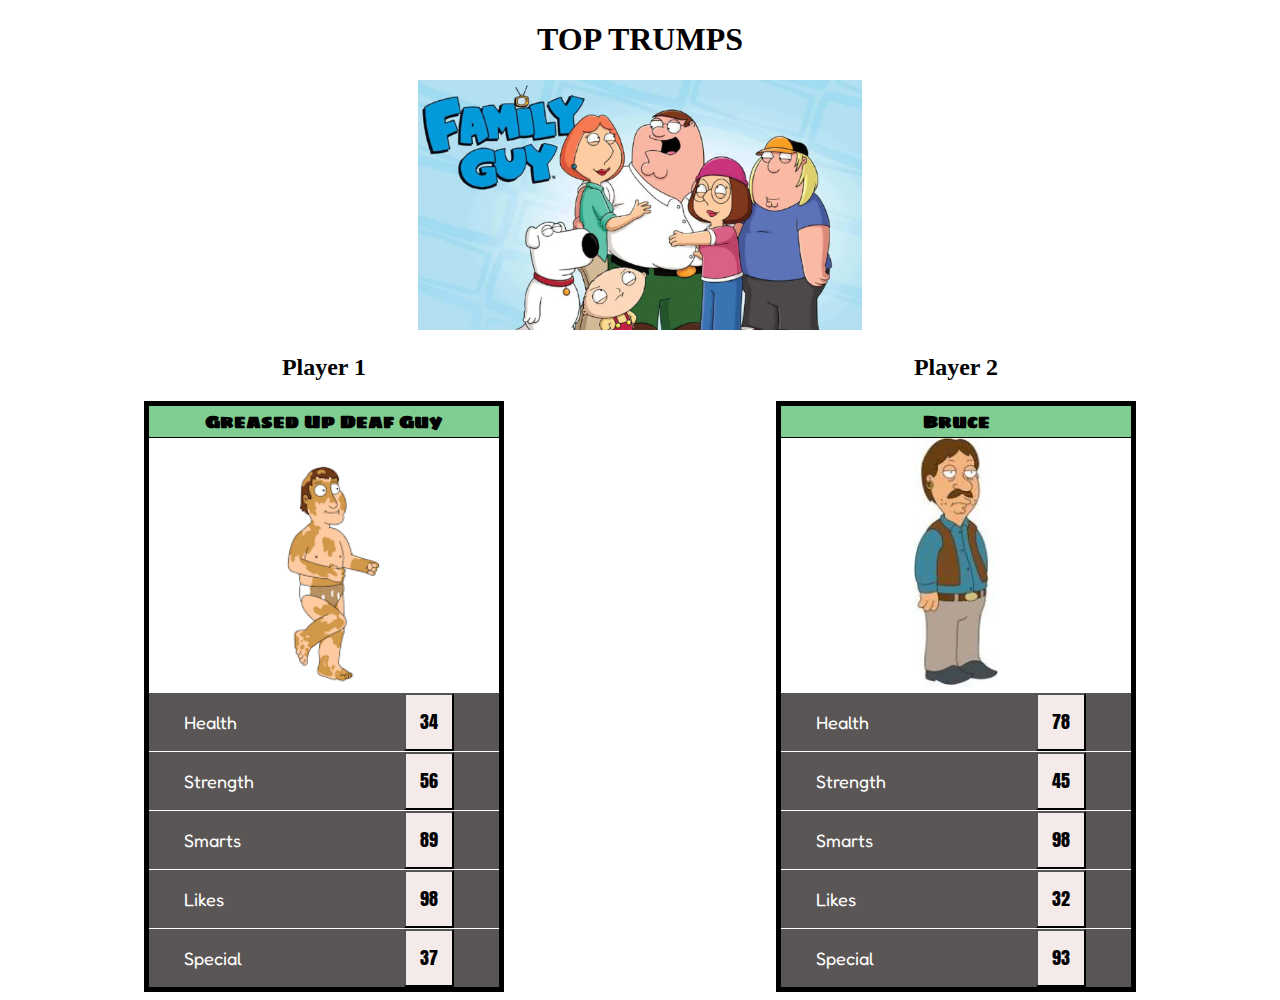
<file: top-trumps/index.html>
<!DOCTYPE html>
<html lang="en">

<head>
    <meta charset="UTF-8">
    <meta name="viewport" content="width=device-width, initial-scale=1.0">
    <meta http-equiv="X-UA-Compatible" content="ie=edge">
    <link rel="stylesheet" href="main.css">
    <title>Top Trumps</title>
</head>

<body>

    <h1>TOP TRUMPS</h1>
    <img class="deckBackground" src="./img/familyGuy/fgBackground.jpg" alt="">

    <div class="playerContainer">
        <h2 class="player1Name">Player 1</h2>
        <h2 class="player2Name">Player 2</h2>
    </div>

    <div class="mainContainer">

        <div class="p1Container">
            <h3 id="p1CardName">P1 Card Name</h3>
            <img id="p1CardImg" src="" alt="Player 1's Card">

            <!-- <div id="p1StatName1"><span>StatN 1</span><button id="p1StatValue1">StatV 1<button></div> -->

            <div class="p1Stats">

                <div class="statNameVal">
                    <p id="p1StatName1">StatN 1</p>
                    <button id="p1StatValue1">StatV 1</button>
                </div>
                <div class="statNameVal">
                    <p id="p1StatName2">StatN 1</p>
                    <button id="p1StatValue2">StatV 1</button>
                </div>
                <div class="statNameVal">
                    <p id="p1StatName3">StatN 1</p>
                    <button id="p1StatValue3">StatV 1</button>
                </div>
                <div class="statNameVal">
                    <p id="p1StatName4">StatN 1</p>
                    <button id="p1StatValue4">StatV 1</button>
                </div>
                <div class="statNameVal">
                    <p id="p1StatName5">StatN 1</p>
                    <button id="p1StatValue5">StatV 1</button>
                </div>
            </div>

        </div>

        <div class="p2Container">
            <h3 id="p2CardName">P2 Card Name</h3>
            <img id="p2CardImg" src="" alt="Player 2's Card">

            <div class="p2Stats">

                <div class="statNameVal">
                    <p id="p2StatName1">StatN 1</p>
                    <button id="p2StatValue1">StatV 1</button>
                </div>
                <div class="statNameVal">
                    <p id="p2StatName2">StatN 1</p>
                    <button id="p2StatValue2">StatV 1</button>
                </div>
                <div class="statNameVal">
                    <p id="p2StatName3">StatN 1</p>
                    <button id="p2StatValue3">StatV 1</button>
                </div>
                <div class="statNameVal">
                    <p id="p2StatName4">StatN 1</p>
                    <button id="p2StatValue4">StatV 1</button>
                </div>
                <div class="statNameVal">
                    <p id="p2StatName5">StatN 1</p>
                    <button id="p2StatValue5">StatV 1</button>
                </div>
            </div>

        </div>

    </div>

    <script src="script.js"></script>
</body>

</html>
</file>
<file: top-trumps/main.css>
@import url('https://fonts.googleapis.com/css?family=Sigmar+One&display=swap');
@import url('https://fonts.googleapis.com/css?family=Anton&display=swap');
@import url('https://fonts.googleapis.com/css?family=Fredoka+One&display=swap');

body {
    text-align: center;
}

.playerContainer {
    display: flex;
    justify-content: space-around;
}

.mainContainer {
    display: flex;
    justify-content: space-around;
}

h3 {
    font-family: 'Sigmar One', cursive;
    margin: 0;
    background-color: #7fcd91;
    border-bottom: solid 1px;
}

img {
    height: 250px;
    /* width: 150px; */
}

p {
    text-align: left;
}

button {
    font-family: 'Anton', sans-serif;
    font-size: 18px;
    background-color: #f5eaea;
    width: 50px;
    margin-left: 50px;
    margin-right: 10px;
}

.p1Container {
    border: solid 5px;
    width: 350px;
}

.p2Container {
    border: solid 5px;
    width: 350px
}

#p1StatName1, #p1StatName2, #p1StatName3, #p1StatName4, #p1StatName5, #p2StatName1, #p2StatName2, #p2StatName3, #p2StatName4, #p2StatName5 {
    font-family: 'Fredoka One', cursive;
    font-size: 18px;
    width: 100px;
}

.statNameVal {
    background-color: #5b5656;
    color: white;
    display: flex;
    justify-content: space-around;
    border-top: solid 1px;
}
</file>
